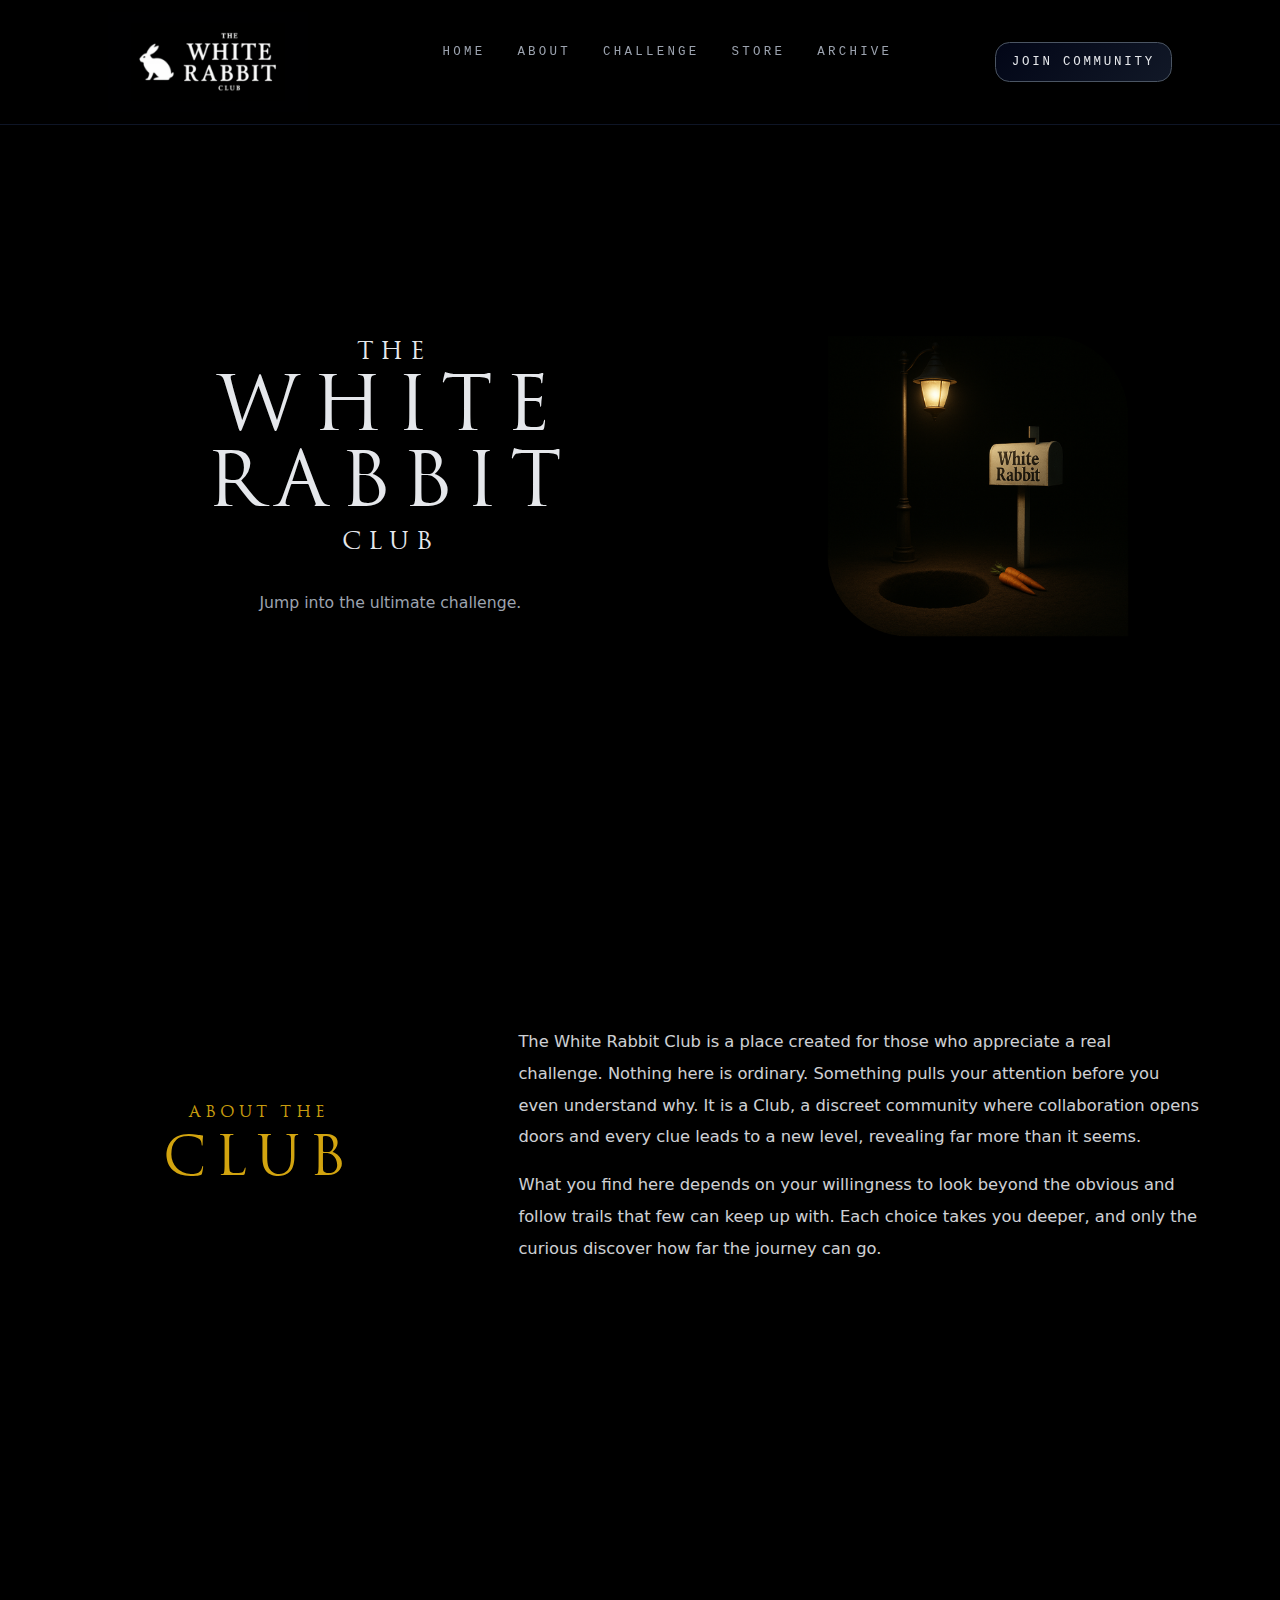
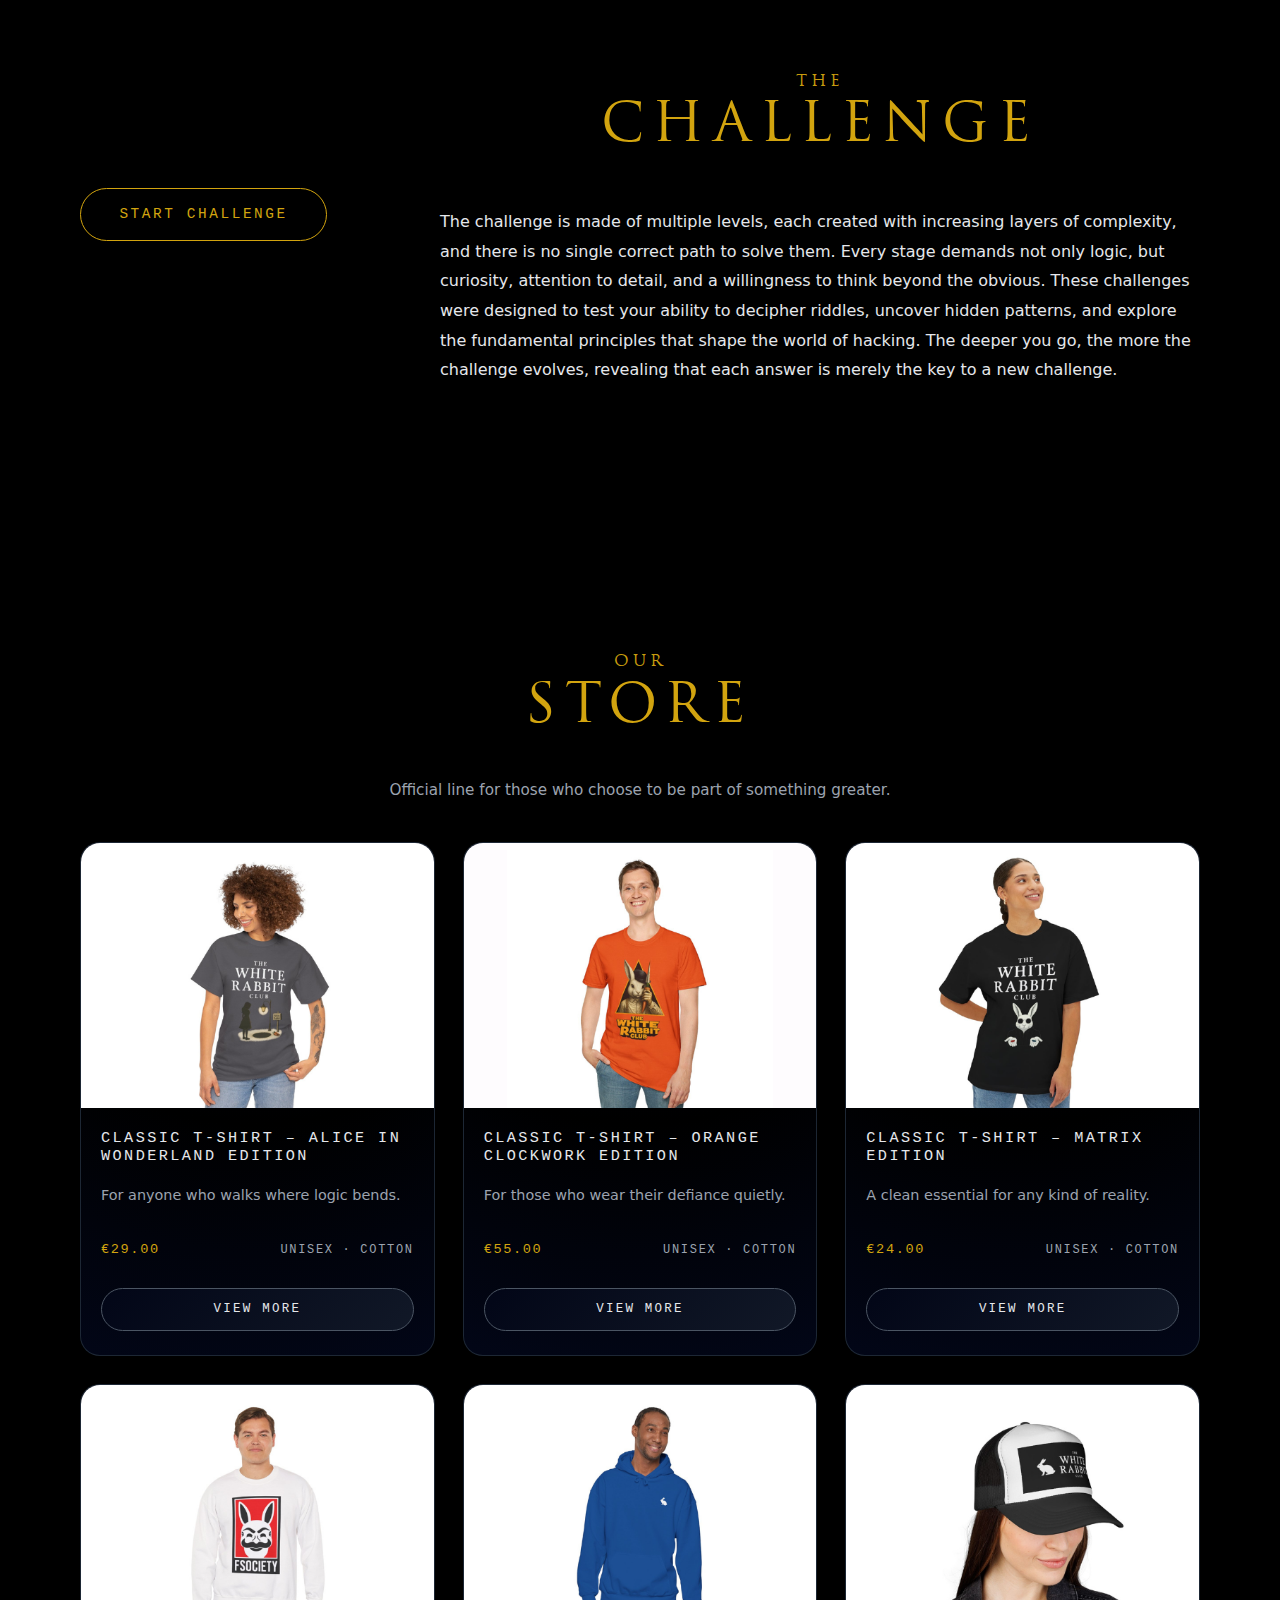
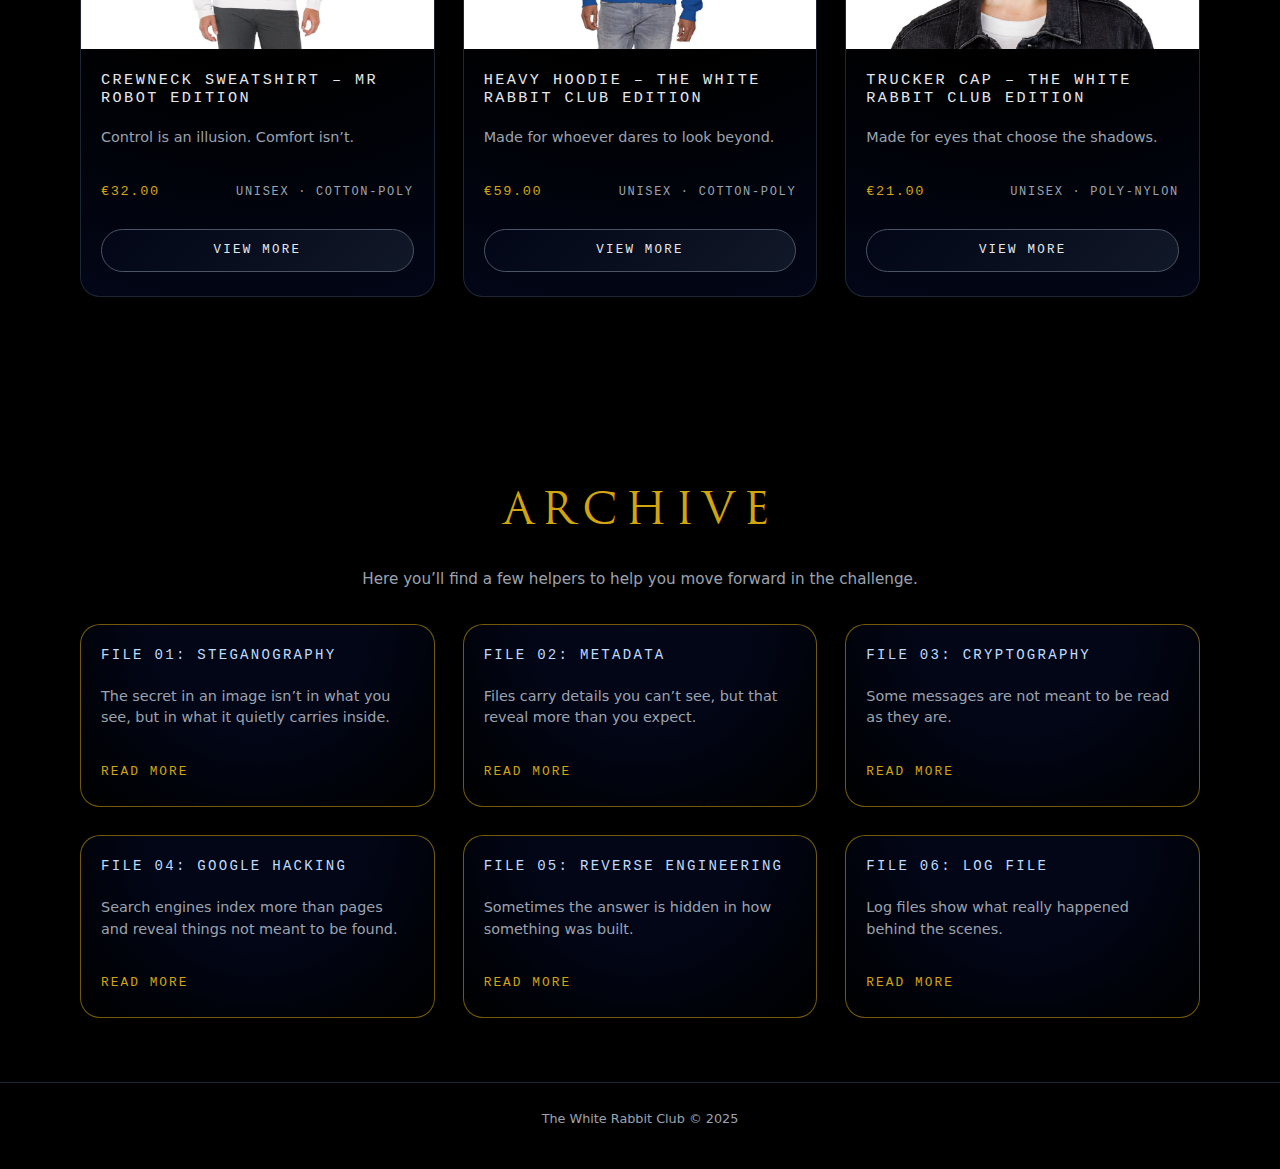
<file: index.html>
<!DOCTYPE html>
<html lang="en">
    <head>
        <meta charset="UTF-8" />
        <meta name="viewport" content="width=device-width, initial-scale=1.0" />
        <title>The White Rabbit Club</title>
        <link rel="icon" type="image/x-icon" href="./assets/images/favicon.ico" />
        <link rel="stylesheet" href="./libs/bootstrap-5.3.8-dist/css/bootstrap.min.css" />
        <link rel="stylesheet" href="./css/style.css" />
    </head>

    <body>

        <header class="header">
            <nav class="navbar">

                <div class="nav-left">
                    <div class="logo">
                        <img src="./assets/images/logo.png" alt="White Rabbit Club Logo" class="logo-img" />
                    </div>
                </div>

                <div class="nav-center">
                    <ul class="nav-links">
                        <li><a href="#hero" class="nav-link" id="link-hero">Home</a></li>
                        <li><a href="#about" class="nav-link" id="link-about">About</a></li>
                        <li><a href="#challenge" class="nav-link" id="link-club">Challenge</a></li>
                        <li><a href="#store" class="nav-link" id="link-store">Store</a></li>
                        <li><a href="#archives" class="nav-link" id="link-archives">Archive</a></li>
                    </ul>
                </div>

                <div class="nav-right">
                    <a href="https://t.me/+YbJLnD7mgDEwMjY0" target="_blank" class="nav-btn">
                        Join Community
                    </a>

                    <button class="mobile-menu" aria-label="Toggle navigation">
                        <span class="toggle-line"></span>
                        <span class="toggle-line"></span>
                    </button>
                </div>

            </nav>
        </header>

        <main>

            <!-- Hero -->
            <section id="hero" class="section section-hero">
                <div class="hero-content">
                    <div class="hero-text">
                        <h1 class="hero-title">
                            <span class="hero-top">The</span>
                            <span class="hero-middle">White Rabbit</span>
                            <span class="hero-bottom">Club</span>
                        </h1>
                        <p class="hero-subtitle">
                            Jump into the ultimate challenge.
                        </p>
                    </div>

                    <div class="hero-background">
                        <img src="./assets/images/hero.png" alt="Hero" class="hero-img" />
                    </div>
                </div>
            </section>


            <!-- About the Club -->
            <section id="about" class="section section-about">
            <div class="about-content">
                <h2 class="about-title">
                    <span class="about-title-top">About the</span>
                    <span class="about-title-bottom">Club</span>
                </h2>
                <div class="about-text">
                    <p>
                        The White Rabbit Club is a place created for those who appreciate a real challenge. Nothing here is ordinary. Something pulls your attention before you even understand why. It is a Club, a discreet community where collaboration opens doors and every clue leads to a new level, revealing far more than it seems.
                    </p>
                    <p>
                        What you find here depends on your willingness to look beyond the obvious and follow trails that few can keep up with. Each choice takes you deeper, and only the curious discover how far the journey can go.
                    </p>
                </div>
            </div>
            </section>


            <!-- The Challenge -->
            <section id="challenge" class="section section-challenge">
                <div class="challenge-content">
                    <div class="challenge-layout">
                        <div class="challenge-btn">
                            <button class="btn-trigger challenge-start" onclick="location.href='./challange/disclaimer.html'">
                                Start Challenge
                            </button>
                        </div>

                        <div class="challenge-text">
                            <h2 class="section-title">
                                <span class="section-title-top">The</span>
                                <span class="section-title-bottom">Challenge</span>
                            </h2>

                            <p class="about-challenge-text">
                            The challenge is made of multiple levels, each created with increasing layers of complexity,
                            and there is no single correct path to solve them. Every stage demands not only logic,
                            but curiosity, attention to detail, and a willingness to think beyond the obvious. 
                            These challenges were designed to test your ability to decipher riddles, uncover hidden patterns, 
                            and explore the fundamental principles that shape the world of hacking. The deeper you go, 
                            the more the challenge evolves, revealing that each answer is merely the key to a new challenge.
                            </p>
                        </div>
                    </div>
                </div>
            </section>

            <!-- Store -->
            <section id="store" class="section section-store">
            <div class="store-content">
                <h2 class="section-title">
                <span class="section-title-top">Our</span>
                <span class="section-title-bottom">Store</span>
                </h2>

                <p class="store-intro">
                Official line for those who choose to be part of something greater.
                </p>

                <div class="store-grid">
                <!-- Product 01 -->
                <article class="store-item">
                    <div class="store-item-media">
                    <img
                        src="./assets/images/store/tshit-alice-wonderland.png"
                        alt="The White Rabbit Club Classic T-Shirt"
                        class="store-item-img"
                    />
                    </div>
                    <div class="store-item-body">
                    <h3 class="store-item-name">Classic T-Shirt – Alice in Wonderland Edition</h3>
                    <p class="store-item-tagline">For anyone who walks where logic bends.</p>

                    <div class="store-item-meta">
                        <span class="store-item-price">€29.00</span>
                        <span class="store-item-label">Unisex · Cotton</span>
                    </div>

                    <button class="store-item-cta">
                        View More
                    </button>
                    </div>
                </article>

                <!-- Product 02 -->
                <article class="store-item">
                    <div class="store-item-media">
                    <img
                        src="./assets/images/store/tshirt-orange-clockwork.png"
                        alt="The White Rabbit Club Hoodie"
                        class="store-item-img"
                    />
                    </div>
                    <div class="store-item-body">
                    <h3 class="store-item-name">Classic T-Shirt – Orange Clockwork Edition</h3>
                    <p class="store-item-tagline">For those who wear their defiance quietly.</p>

                    <div class="store-item-meta">
                        <span class="store-item-price">€55.00</span>
                        <span class="store-item-label">Unisex · Cotton</span>
                    </div>

                    <button class="store-item-cta">
                        View More
                    </button>
                    </div>
                </article>

                <!-- Product 03 -->
                <article class="store-item">
                    <div class="store-item-media">
                    <img
                        src="./assets/images/store/tshirt-matrix.png"
                        alt="The White Rabbit Club Cap"
                        class="store-item-img"
                    />
                    </div>
                    <div class="store-item-body">
                    <h3 class="store-item-name">Classic T-Shirt – Matrix Edition</h3>
                    <p class="store-item-tagline">A clean essential for any kind of reality.</p>

                    <div class="store-item-meta">
                        <span class="store-item-price">€24.00</span>
                        <span class="store-item-label">Unisex · Cotton</span>
                    </div>

                    <button class="store-item-cta">
                        View More
                    </button>
                    </div>
                </article>

                <!-- Product 04 -->
                <article class="store-item">
                    <div class="store-item-media">
                    <img
                        src="./assets/images/store/sweatshirt-fsociety.png"
                        alt="The White Rabbit Club Glitch Tee"
                        class="store-item-img"
                    />
                    </div>
                    <div class="store-item-body">
                    <h3 class="store-item-name">Crewneck Sweatshirt – MR ROBOT Edition</h3>
                    <p class="store-item-tagline">Control is an illusion. Comfort isn’t.</p>

                    <div class="store-item-meta">
                        <span class="store-item-price">€32.00</span>
                        <span class="store-item-label">Unisex · COTTON-POLY</span>
                    </div>

                    <button class="store-item-cta">
                        View More
                    </button>
                    </div>
                </article>

                <!-- Product 05 -->
                <article class="store-item">
                    <div class="store-item-media">
                    <img
                        src="./assets/images/store/hoodie-white-rabbit-club.png"
                        alt="The White Rabbit Club Operator Hoodie"
                        class="store-item-img"
                    />
                    </div>
                    <div class="store-item-body">
                    <h3 class="store-item-name">Heavy Hoodie – The White Rabbit Club Edition</h3>
                    <p class="store-item-tagline">Made for whoever dares to look beyond.</p>

                    <div class="store-item-meta">
                        <span class="store-item-price">€59.00</span>
                        <span class="store-item-label">Unisex · COTTON-POLY</span>
                    </div>

                    <button class="store-item-cta">
                        View More
                    </button>
                    </div>
                </article>

                <!-- Product 06 -->
                <article class="store-item">
                    <div class="store-item-media">
                    <img
                        src="./assets/images/store/cap-white-rabbit-club.png"
                        alt="The White Rabbit Club Beanie"
                        class="store-item-img"
                    />
                    </div>
                    <div class="store-item-body">
                    <h3 class="store-item-name">Trucker Cap – The White Rabbit Club Edition</h3>
                    <p class="store-item-tagline">Made for eyes that choose the shadows.</p>

                    <div class="store-item-meta">
                        <span class="store-item-price">€21.00</span>
                        <span class="store-item-label">Unisex · POLY-NYLON</span>
                    </div>

                    <button class="store-item-cta">
                        View More
                    </button>
                    </div>
                </article>
                </div>
            </div>
            </section>


            <!-- Archive -->
            <section id="archives" class="section section-archives">
            <div class="archives-content">
                <h2 class="section-title">Archive</h2>
                <p class="archives-intro">
                Here you’ll find a few helpers to help you move forward in the challenge.
                </p>

                <div class="archive-list">
                <article class="archive archive-01">
                    <h3 class="archive-title">File 01: Steganography</h3>
                    <p class="archive-description">
                    The secret in an image isn’t in what you see, but in what it quietly carries inside.
                    </p>
                    <a href="#" class="archive-link">Read More</a>
                </article>

                <article class="archive archive-02">
                    <h3 class="archive-title">File 02: Metadata</h3>
                    <p class="archive-description">
                    Files carry details you can’t see, but that reveal more than you expect.
                    </p>
                    <a href="#" class="archive-link">Read More</a>
                </article>

                <article class="archive archive-03">
                    <h3 class="archive-title">File 03: Cryptography</h3>
                    <p class="archive-description">
                    Some messages are not meant to be read as they are.
                    </p>
                    <a href="#" class="archive-link">Read More</a>
                </article>

                <article class="archive archive-04">
                    <h3 class="archive-title">File 04: Google Hacking</h3>
                    <p class="archive-description">
                    Search engines index more than pages and reveal things not meant to be found.
                    </p>
                    <a href="#" class="archive-link">Read More</a>
                </article>

                <article class="archive archive-05">
                    <h3 class="archive-title">File 05: Reverse Engineering</h3>
                    <p class="archive-description">
                    Sometimes the answer is hidden in how something was built.
                    </p>
                    <a href="#" class="archive-link">Read More</a>
                </article>

                <article class="archive archive-06">
                <h3 class="archive-title">File 06: Log File</h3>
                <p class="archive-description">
                    Log files show what really happened behind the scenes.
                </p>
                <a href="#" class="archive-link">Read More</a>
                </article>
                </div>
            </div>
            </section>

            <!-- Modal Archive -->
            <div id="archive-modal" class="archive-modal" aria-hidden="true">
            <div class="archive-modal-dialog">
                <button class="archive-modal-close" aria-label="Close">×</button>
                <h3 class="archive-modal-title"></h3>
                <div class="archive-modal-body"></div>
            </div>
            </div>



        </main>

        <footer class="footer">
            <p class="footer-copy">The White Rabbit Club © 2025</p>
        </footer>


        <script src="./libs/bootstrap-5.3.8-dist/js/bootstrap.bundle.min.js"></script>
        <script src="./js/scripts.js"></script>
    </body>
</html>
</file>
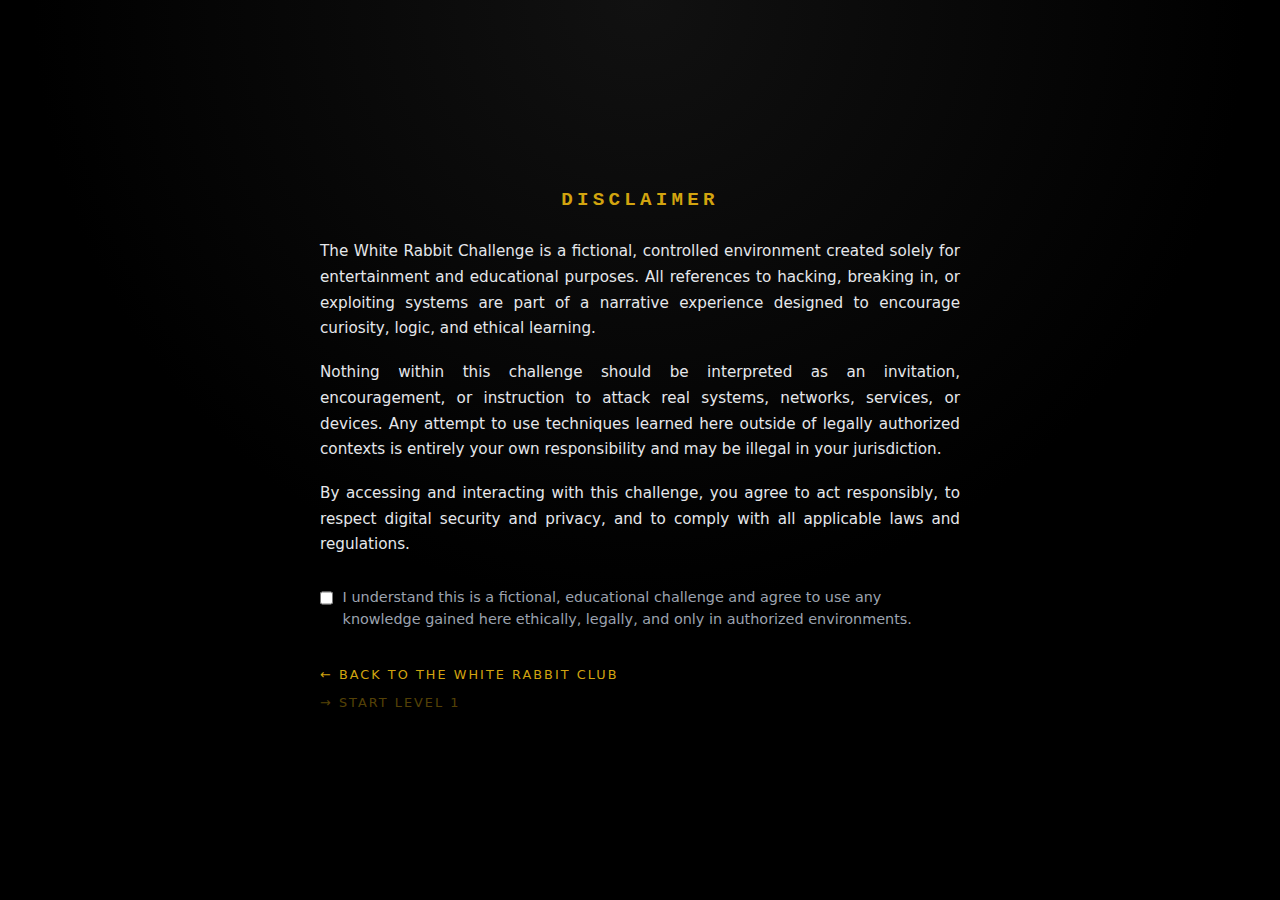
<file: challange/disclaimer.html>
<!DOCTYPE html>
<html lang="en">
<head>
  <meta charset="UTF-8">
  <title>The White Rabbit Challenge – Disclaimer</title>
  <meta name="viewport" content="width=device-width, initial-scale=1">

  <style>
    :root {
      --bg-main: #000000;
      --accent: #d2a40f;
      --accent-soft: rgba(210, 164, 15, 0.25);
      --text-main: #e5e7eb;
      --text-muted: #9ca3af;
    }

    *,
    *::before,
    *::after {
      box-sizing: border-box;
      margin: 0;
      padding: 0;
    }

    html,
    body {
      height: 100%;
    }

    body {
      min-height: 100vh;
      background: radial-gradient(circle at top, #111 0, #000 55%, #000 100%);
      color: var(--text-main);
      font-family: system-ui, -apple-system, BlinkMacSystemFont, "Segoe UI",
        sans-serif;
      display: flex;
      align-items: center;
      justify-content: center;
      padding: 2rem;
    }

    .disclaimer-page {
      width: 100%;
      max-width: 900px;
    }

    .disclaimer-title {
      font-family: "SF Mono", Menlo, Monaco, Consolas, "Liberation Mono",
        "Courier New", monospace;
      letter-spacing: 0.22em;
      text-transform: uppercase;
      font-size: 1.2rem;
      color: var(--accent);
      margin-bottom: 1.75rem;
      text-align: center;
    }

    .disclaimer-content {
      text-align: left;
    }

    .disclaimer-content p {
      font-size: 0.95rem;
      line-height: 1.7;
      color: var(--text-main);
      margin-bottom: 1.1rem;
      max-width: 640px;
      margin-left: auto;
      margin-right: auto;
      text-align: justify;
    }

    .consent-block {
      max-width: 640px;
      margin: 1.8rem auto 0 auto;
    }

    .consent-label {
      display: flex;
      align-items: flex-start;
      gap: 0.6rem;
      font-size: 0.9rem;
      color: var(--text-muted);
      line-height: 1.5;
      cursor: pointer;
    }

    .consent-label input[type="checkbox"] {
      margin-top: 0.2rem;
      width: 16px;
      height: 16px;
      accent-color: var(--accent);
    }

    .disclaimer-links {
      margin-top: 2.3rem;
      display: flex;
      flex-direction: column;
      gap: 0.75rem;
      max-width: 640px;
      margin-left: auto;
      margin-right: auto;
      align-items: flex-start;
    }

    .disclaimer-link {
      display: inline-flex;
      font-size: 0.8rem;
      text-transform: uppercase;
      letter-spacing: 0.16em;
      color: var(--accent);
      text-decoration: none;
      border-bottom: 1px solid transparent;
      width: fit-content;
      cursor: pointer;
    }

    .disclaimer-link:hover {
      border-bottom-color: var(--accent);
    }

    .disclaimer-link.disabled {
      opacity: 0.4;
      cursor: not-allowed;
      border-bottom-color: transparent;
    }

    @media (max-width: 600px) {
      body {
        padding: 1.5rem;
      }

      .disclaimer-content p,
      .consent-block,
      .disclaimer-links {
        max-width: 100%;
      }
    }
  </style>
</head>

<body>
  <main class="disclaimer-page">
    <header>
      <h1 class="disclaimer-title">Disclaimer</h1>
    </header>

    <section class="disclaimer-content">
      <p>
        The White Rabbit Challenge is a fictional, controlled environment
        created solely for entertainment and educational purposes. All references
        to hacking, breaking in, or exploiting systems are part of a narrative
        experience designed to encourage curiosity, logic, and ethical learning.
      </p>

      <p>
        Nothing within this challenge should be interpreted as an invitation,
        encouragement, or instruction to attack real systems, networks, services,
        or devices. Any attempt to use techniques learned here outside of legally
        authorized contexts is entirely your own responsibility and may be
        illegal in your jurisdiction.
      </p>

      <p>
        By accessing and interacting with this challenge, you agree to act
        responsibly, to respect digital security and privacy, and to comply with
        all applicable laws and regulations.
      </p>

      <div class="consent-block">
        <label class="consent-label">
          <input type="checkbox" id="consent-checkbox">
          <span>
            I understand this is a fictional, educational challenge and agree to use any
            knowledge gained here ethically, legally, and only in authorized environments.
          </span>
        </label>
      </div>

      <div class="disclaimer-links">
        <a href="../index.html" class="disclaimer-link">← Back to The White Rabbit Club</a>
        <a id="start-level1" class="disclaimer-link disabled">→ Start Level 1</a>
      </div>
    </section>
  </main>

  <script>
    (function () {
      var checkbox = document.getElementById("consent-checkbox");
      var startLink = document.getElementById("start-level1");

      if (!checkbox || !startLink) return;

      startLink.dataset.enabled = "0";

      checkbox.addEventListener("change", function () {
        if (checkbox.checked) {
          startLink.classList.remove("disabled");
          startLink.dataset.enabled = "1";
        } else {
          startLink.classList.add("disabled");
          startLink.dataset.enabled = "0";
        }
      });

      startLink.addEventListener("click", function (event) {
        if (startLink.dataset.enabled !== "1") {
          event.preventDefault();
          return;
        }
        window.location.href = "../challange/level1/level1.html";
      });
    })();
  </script>
</body>
</html>
</file>
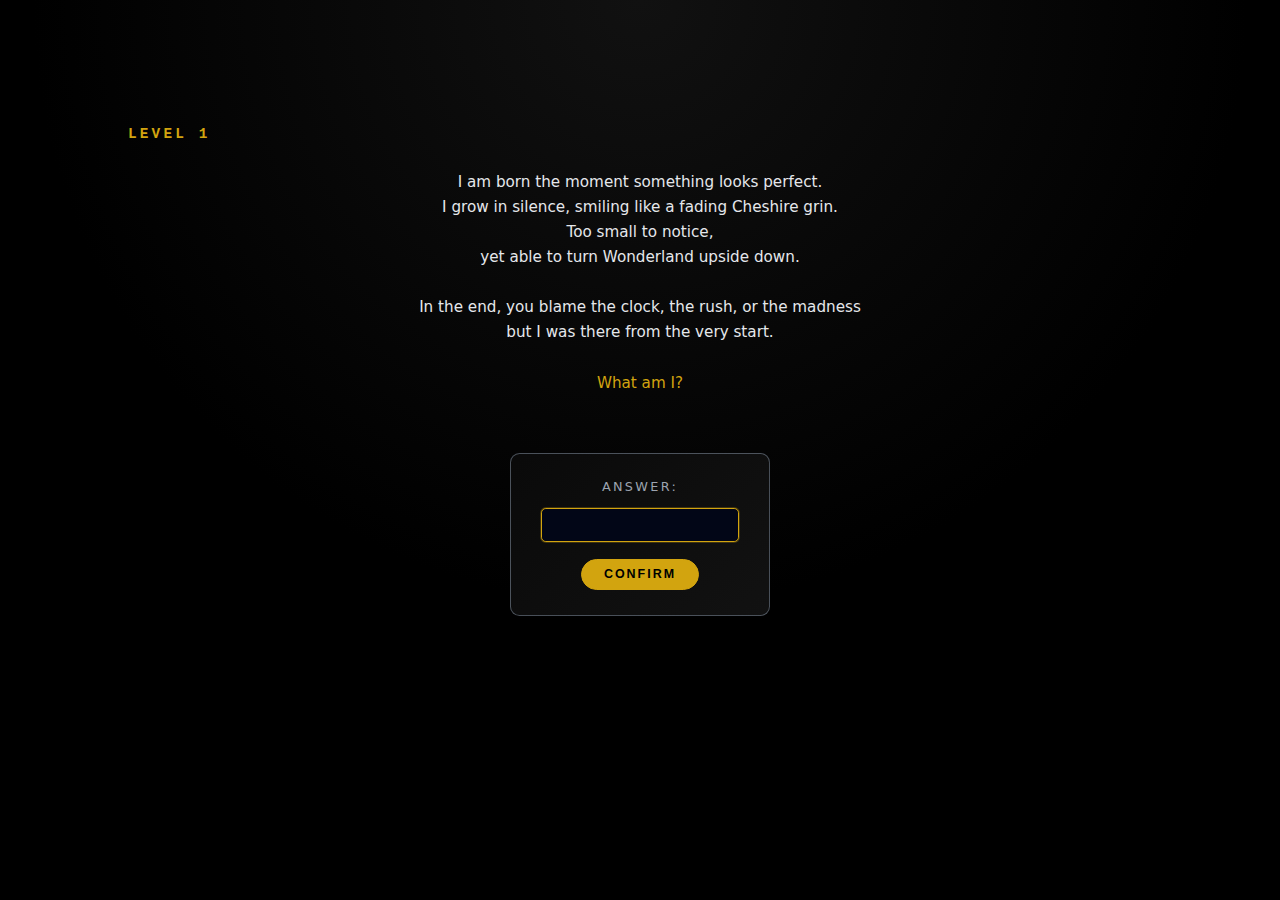
<file: challange/level1/level1.html>
<!DOCTYPE html>
<html lang="en">
<head>
  <meta charset="UTF-8">
  <title>The White Rabbit Challenge: Level 1</title>
  <meta name="description" content="Level 1 of The White Rabbit Challenge – solve the riddle, find the password, go deeper.">
  <meta name="viewport" content="width=device-width, initial-scale=1">
  <link rel="icon" type="image/x-icon" href="../../assets/images/favicon.ico" />

  <link rel="stylesheet" href="level1.css" type="text/css">
</head>

<body>
  <main class="level-page">
    <header class="level-header">
      <h1>Level 1</h1>
    </header>

    <section class="level1-section">
      <p>
        I am born the moment something looks perfect.<br>
        I grow in silence, smiling like a fading Cheshire grin.<br>
        Too small to notice,<br>
        yet able to turn Wonderland upside down.<br>
        <br>
        In the end, you blame the clock, the rush, or the madness<br>
        but I was there from the very start.<br>
        <br>
        <em>What am I?</em>
      </p>
    </section>

    <section class="password-section">
      <div class="password-box">
        <label for="level1-password-input" class="password-label">
          Answer:
        </label>

        <form
          id="level1-password-form"
          class="password-form"
          autocomplete="off"
        >
          <input
            id="level1-password-input"
            type="text"
            maxlength="25"
            size="16"
            autocomplete="off"
            class="password-input"
          >
          <button type="submit" class="password-submit">
            Confirm
          </button>
        </form>
      </div>
    </section>

    <div id="level1-error" class="level-error">
    <div class="level-error-box">
        <p>Wrong answer!</p>
    </div>
    </div>

  </main>

  <script src="./level1.js"></script>
</body>
</html>
</file>
<file: css/style.css>
/* =================
   FONT LOGO
   ================= */

@font-face {
  font-family: "IM Fell English SC";
  src: url("../assets/fonts/trajan-pro/TrajanPro-Regular.ttf")
    format("truetype");
  font-weight: 400;
  font-style: normal;
  font-display: block;
}

/* =================
   RESET & BASE
   ================= */

*,
*::before,
*::after {
  box-sizing: border-box;
  margin: 0;
  padding: 0;
}

:root {
  --bg-main: #000000;
  --bg-elevated: #000000;

  --accent: #d2a40f;
  --accent-soft: rgba(210, 164, 15, 0.23);
  --accent-strong: rgba(210, 164, 15, 0.72);

  --text-main: #e5e7eb;
  --text-muted: #9ca3af;
  --border-subtle: rgba(148, 163, 184, 0.3);

  --font-body: system-ui, -apple-system, BlinkMacSystemFont, "Segoe UI",
    sans-serif;
  --font-mono: "SF Mono", Menlo, Monaco, Consolas, "Liberation Mono",
    "Courier New", monospace;
  --font-title: "IM Fell English SC", "Times New Roman", serif;

  --radius-lg: 1.25rem;

  --shadow-soft: 0 18px 40px rgba(0, 0, 0, 0.9);
  --shadow-subtle: 0 10px 25px rgba(0, 0, 0, 0.7);

  --transition-fast: 150ms ease-out;
  --transition-normal: 200ms ease-out;

  --header-offset: 5rem;
}

html {
  scroll-behavior: smooth;
  scroll-padding-top: var(--header-offset);
}

body {
  min-height: 100vh;
  font-family: var(--font-body);
  background: #000000;
  color: var(--text-main);
  -webkit-font-smoothing: antialiased;
}

a {
  color: inherit;
  text-decoration: none;
}

a:hover {
  text-decoration: none;
}

button {
  font-family: inherit;
  border: none;
  background: none;
  cursor: pointer;
}

main {
  padding-top: var(--header-offset);
}

.section {
  padding: 4rem 1.5rem;
  scroll-margin-top: var(--header-offset);
}

.section-title {
  font-size: clamp(1.4rem, 2vw + 0.6rem, 2rem);
  letter-spacing: 0.12em;
  text-transform: uppercase;
  color: var(--accent);
  margin-bottom: 1.75rem;
  font-family: var(--font-mono);
}

.section > .hero-content,
.section > .about-content,
.section > .challenge-content,
.section > .hints-content {
  max-width: 1120px;
  margin: 0 auto;
}

/* =================
   NAVBAR
   ================= */

.header {
  position: fixed;
  top: 0;
  left: 0;
  right: 0;
  z-index: 50;
  background: rgba(0, 0, 0, 0.96);
  backdrop-filter: blur(12px);
  border-bottom: 1px solid rgba(15, 23, 42, 0.9);
}

.navbar {
  max-width: 1120px;
  margin: 0 auto;
  padding: 0.75rem 1.75rem;
  display: flex;
  align-items: center;
  justify-content: space-between;
  column-gap: 2rem;
}

.nav-left {
  flex: 0 0 auto;
  display: flex;
  align-items: center;
}

.logo {
  display: inline-flex;
  align-items: center;
}

.logo-img {
  height: 100px;
  max-height: 100px;
  width: auto;
  display: block;
}

.nav-center {
  flex: 1 1 auto;
  display: flex;
  justify-content: center;
}

.nav-links {
  list-style: none;
  display: flex;
  align-items: center;
  gap: 2rem;
}

.nav-link {
  position: relative;
  font-size: 0.78rem;
  text-transform: uppercase;
  letter-spacing: 0.26em;
  color: var(--text-muted);
  font-family: var(--font-mono);
  padding-bottom: 0.2rem;
}

.nav-link::after {
  content: "";
  position: absolute;
  left: 0;
  bottom: -0.15rem;
  width: 0;
  height: 2px;
  background: linear-gradient(90deg, var(--accent), transparent);
  transition: width var(--transition-normal);
}

.nav-link:hover {
  color: var(--text-main);
}

.nav-link:hover::after {
  width: 100%;
}

.nav-right {
  flex: 0 0 auto;
  display: flex;
  align-items: center;
  gap: 1.5rem;
}

.nav-btn {
  font-family: var(--font-mono);
  font-size: 0.78rem;
  letter-spacing: 0.22em;
  text-transform: uppercase;
  padding: 0.6rem 1rem;
  border-radius: 0.9rem;
  border: 1px solid #4b5563;
  background: linear-gradient(135deg, #020617, #111827);
  color: #e5e7eb;
  display: inline-flex;
  align-items: center;
  justify-content: center;
  box-shadow: 0 8px 20px rgba(0, 0, 0, 0.7);
  transition:
    transform var(--transition-fast),
    box-shadow var(--transition-fast),
    border-color var(--transition-fast),
    background var(--transition-fast),
    color var(--transition-fast);
}

.nav-btn:hover {
  transform: translateY(-1px);
  border-color: #9ca3af;
  background: linear-gradient(135deg, #111827, #020617);
  color: #f9fafb;
  box-shadow: 0 14px 30px rgba(0, 0, 0, 0.9);
}

.nav-btn:active {
  transform: translateY(0);
  box-shadow: 0 6px 16px rgba(0, 0, 0, 0.75);
}

.mobile-menu {
  display: none;
  width: 2.2rem;
  height: 2.2rem;
  border-radius: 999px;
  border: 1px solid rgba(148, 163, 184, 0.4);
  align-items: center;
  justify-content: center;
  gap: 0.2rem;
}

.toggle-line {
  display: block;
  width: 1.1rem;
  height: 2px;
  border-radius: 999px;
  background: rgba(226, 232, 240, 0.85);
}

/* =================
   HERO
   ================= */

.section-hero {
  min-height: calc(100vh - var(--header-offset));
  padding: 2.5rem 1.5rem 3rem;
  display: flex;
  align-items: center;
  background: #000000;
}

.hero-content {
  display: grid;
  grid-template-columns: minmax(0, 1.4fr) minmax(0, 1fr);
  gap: 3.5rem;
  align-items: center;
}

.hero-text {
  display: flex;
  flex-direction: column;
  gap: 1.75rem;
  align-items: center;
  text-align: center;
}

.hero-title {
  line-height: 1.02;
  text-transform: uppercase;
  font-family: var(--font-title);
  font-weight: 400;
  font-size: clamp(3.2rem, 5.6vw + 1rem, 4.7rem);
  letter-spacing: 0.14em;
}

.hero-top,
.hero-middle,
.hero-bottom {
  display: block;
}

.hero-top {
  font-family: var(--font-title);
  font-weight: 400;
  font-size: 1.5rem;
  letter-spacing: 0.28em;
  color: var(--text-main);
  margin-bottom: 0.5rem;
  margin-left: 8px;
}

.hero-middle {
  font-family: var(--font-title);
  font-weight: 400;
  letter-spacing: 0.16em;
  color: var(--text-main);
}

.hero-bottom {
  font-family: var(--font-title);
  font-weight: 400;
  font-size: 1.5rem;
  letter-spacing: 0.28em;
  color: var(--text-main);
  margin-top: 0.25rem;
}

.hero-subtitle {
  max-width: 28rem;
  font-size: 0.98rem;
  color: var(--text-muted);
}

.hero-background {
  display: flex;
  align-items: center;
  justify-content: center;
}

.hero-img {
  max-width: 320px;
  width: 100%;
  height: auto;
  border-radius: 18px;
  box-shadow: none;
}

/* =================
   ABOUT THE CLUB
   ================= */

.section-about {
  width: 100%;
  background: #000000;
  padding: 14vh 3rem 14vh;
}

.about-content {
  max-width: 1200px;
  margin: 0 auto;
  display: flex;
  align-items: center;
  justify-content: space-between;
  gap: 5rem;
}

.about-title {
  flex: 0 0 32%;
  font-family: var(--font-title);
  text-transform: uppercase;
  color: var(--accent);
  margin: 0;

  display: flex;
  flex-direction: column;
  align-items: center;
  text-align: center;

  padding-top: 1.2rem;
  padding-bottom: 1.8rem;
  line-height: 1.15;
}

.about-title-top {
  display: block;
  font-size: 1rem;
  letter-spacing: 0.26em;
  margin-bottom: 0.55rem;
  opacity: 0.95;
}

.about-title-bottom {
  display: block;
  font-size: clamp(3rem, 4.2vw, 3.6rem);
  letter-spacing: 0.16em;
}

.about-text {
  flex: 1;
  max-width: 720px;
}

.about-text p {
  font-size: clamp(1.02rem, 1.1vw, 1.14rem);
  line-height: 1.95;
  color: var(--text-main);
  opacity: 0.9;
}

/* =========
   MOBILE
   ========= */

@media (max-width: 768px) {
  .section-about {
    padding: 7rem 1.75rem 4.5rem;
  }

  .about-content {
    flex-direction: column;
    gap: 2.5rem;
  }

  .about-title {
    flex: 0 0 auto;
    padding-top: 0.6rem;
    padding-bottom: 1.4rem;
  }

  .about-title-top {
    font-size: 0.9rem;
    letter-spacing: 0.24em;
  }

  .about-title-bottom {
    font-size: 2.4rem;
    letter-spacing: 0.18em;
  }

  .about-text {
    max-width: 100%;
  }

  .about-text p {
    font-size: 0.97rem;
    text-align: left;
  }
}







/* =================
   THE CHALLENGE — Premium Style
   ================= */

.section-challenge {
  width: 100%;
  display: flex;
  justify-content: center;
  padding: 14vh 2rem 14vh; /* igual ao ABOUT */
  background: #000000;
  margin-top: 6em;
}

.challenge-content {
  width: 100%;
  max-width: 1100px;
  margin: 0 auto;
  position: relative;
}

/* TÍTULO – mesmo estilo do ABOUT (fonte do hero + 2 linhas) */
.section-challenge .section-title {
  font-family: var(--font-title);      /* IM Fell / Trajan */
  text-transform: uppercase;
  color: var(--accent);
  margin: 0;

  display: flex;
  flex-direction: column;
  align-items: center;
  text-align: center;

  margin-top: 2.75rem;
  margin-bottom: 3rem;
  line-height: 1.15;
}

/* THE – menor, como ABOUT THE */
.section-challenge .section-title-top {
  display: block;
  font-size: 1rem;
  letter-spacing: 0.26em;
  opacity: 0.95;
  margin-bottom: 0.4rem;
}

/* CHALLENGE – grande, estilo CLUB */
.section-challenge .section-title-bottom {
  display: block;
  font-size: clamp(3rem, 4.2vw, 3.6rem);
  letter-spacing: 0.16em;
}

/* layout do texto + botão */
.challenge-layout {
  display: flex;
  justify-content: space-between;
  align-items: flex-start;
  gap: 3rem;
  align-items: center;
}

/* texto refinado */
.challenge-text {
  flex: 1;
  max-width: 760px;
}

.challenge-text p {
  font-size: 1rem;
  line-height: 1.85;
  color: var(--text-main);
}

/* botão – premium */
.btn-trigger {
  padding: 0.9rem 2.4rem;
  border-radius: 999px;
  border: 1px solid var(--accent);
  background: transparent;
  color: var(--accent);
  font-size: 0.9rem;
  font-family: var(--font-mono);
  text-transform: uppercase;
  letter-spacing: 0.18em;
  cursor: pointer;
  transition:
    background var(--transition-fast),
    color var(--transition-fast),
    box-shadow var(--transition-fast),
    transform var(--transition-fast),
    border-color var(--transition-fast);
}

.btn-trigger:hover {
  background: var(--accent);
  color: #000000;
  box-shadow: 0 0 18px rgba(210, 164, 15, 0.55);
  transform: translateY(-1px);
}

.btn-trigger:active {
  transform: translateY(0);
  box-shadow: 0 0 10px rgba(210, 164, 15, 0.35);
}

/* MOBILE */
@media (max-width: 768px) {
  .section-challenge {
    padding: 8rem 1.75rem 5rem;
  }

  .challenge-content::before {
    width: 90px;
  }

  .section-challenge .section-title {
    margin-top: 2.25rem;
    margin-bottom: 2.5rem;
  }

  .section-challenge .section-title-top {
    font-size: 0.9rem;
    letter-spacing: 0.24em;
  }

  .section-challenge .section-title-bottom {
    font-size: 2.4rem;
    letter-spacing: 0.18em;
  }

  .challenge-layout {
    flex-direction: column;
    align-items: center;
    text-align: center;
  }

  .challenge-text {
    max-width: 100%;
  }

  .btn-trigger {
    margin-top: 2rem;
  }
}


/* =================
   STORE – The White Rabbit Club
   ================= */

.section-store {
  width: 100%;
  background: #000000;
  padding: 14vh 3rem 14vh;
}

.store-content {
  max-width: 1120px;
  margin: 0 auto;
}

/* Título da Store – mesmo estilo do Challenge/About (The / Store) */
.section-store .section-title {
  font-family: var(--font-title);      /* IM Fell / Trajan */
  text-transform: uppercase;
  color: var(--accent);
  margin: 0;

  display: flex;
  flex-direction: column;
  align-items: center;
  text-align: center;

  margin-bottom: 2.5rem;
  line-height: 1.15;
}

.section-store .section-title-top {
  display: block;
  font-size: 1rem;
  letter-spacing: 0.26em;
  opacity: 0.95;
  margin-bottom: 0.4rem;
}

.section-store .section-title-bottom {
  display: block;
  font-size: clamp(3rem, 4.2vw, 3.6rem);
  letter-spacing: 0.16em;
}

/* Intro da store */
.store-intro {
  font-size: 0.95rem;
  color: var(--text-muted);
  text-align: center;
  max-width: 640px;
  margin: 0 auto 2.5rem;
}

/* GRID DE PRODUTOS */

.store-grid {
  display: grid;
  grid-template-columns: repeat(3, minmax(0, 1fr));
  gap: 1.75rem;
}

/* CARD DE PRODUTO */

.store-item {
  border-radius: var(--radius-lg);
  border: 1px solid rgba(31, 41, 55, 0.95);
  background: radial-gradient(circle at top, #020617 0%, #000000 52%, #020617 100%);
  box-shadow: var(--shadow-subtle);
  display: flex;
  flex-direction: column;
  overflow: hidden;
  transition:
    transform var(--transition-fast),
    box-shadow var(--transition-fast),
    border-color var(--transition-fast),
    background var(--transition-fast);
}

.store-item:hover {
  transform: translateY(-4px);
  border-color: var(--accent);
  box-shadow: 0 20px 45px rgba(0, 0, 0, 0.9);
  background: radial-gradient(circle at top, #111827 0%, #000000 55%, #020617 100%);
}

/* área da imagem */

.store-item-media {
  position: relative;
  overflow: hidden;
  aspect-ratio: 4 / 3;
  background: #020617;
}

.store-item-img {
  width: 100%;
  height: 100%;
  object-fit: cover;
  display: block;
  transition: transform 220ms ease-out, opacity 220ms ease-out;
}

.store-item:hover .store-item-img {
  transform: scale(1.04);
  opacity: 0.96;
}

/* conteúdo textual do card */

.store-item-body {
  padding: 1.35rem 1.25rem 1.5rem;
  display: flex;
  flex-direction: column;
  gap: 0.7rem;
  flex: 1;
}

.store-item-name {
  font-family: var(--font-mono);
  font-size: 0.95rem;
  letter-spacing: 0.16em;
  text-transform: uppercase;
  color: var(--text-main);
}

.store-item-tagline {
  font-size: 0.9rem;
  color: var(--text-muted);
}

/* preço + meta */

.store-item-meta {
  margin-top: 0.4rem;
  display: flex;
  align-items: baseline;
  justify-content: space-between;
  gap: 0.6rem;
  font-size: 0.85rem;
}

.store-item-price {
  font-family: var(--font-mono);
  letter-spacing: 0.12em;
  text-transform: uppercase;
  color: var(--accent);
}

.store-item-label {
  font-family: var(--font-mono);
  letter-spacing: 0.14em;
  text-transform: uppercase;
  color: var(--text-muted);
  font-size: 0.75rem;
}

/* botão – segue vibe do btn-trigger/nav-btn */

.store-item-cta {
  margin-top: 1rem;
  padding: 0.7rem 1.4rem;
  border-radius: 999px;
  border: 1px solid #4b5563;
  background: linear-gradient(135deg, #020617, #111827);
  color: #e5e7eb;
  font-family: var(--font-mono);
  font-size: 0.78rem;
  letter-spacing: 0.18em;
  text-transform: uppercase;
  display: inline-flex;
  align-items: center;
  justify-content: center;
  cursor: pointer;
  transition:
    transform var(--transition-fast),
    box-shadow var(--transition-fast),
    border-color var(--transition-fast),
    background var(--transition-fast),
    color var(--transition-fast);
}

.store-item-cta:hover {
  transform: translateY(-1px);
  border-color: var(--accent);
  background: linear-gradient(135deg, #111827, #020617);
  color: #f9fafb;
  box-shadow: 0 14px 30px rgba(0, 0, 0, 0.9);
}

.store-item-cta:active {
  transform: translateY(0);
  box-shadow: 0 6px 16px rgba(0, 0, 0, 0.75);
}

/* =================
   RESPONSIVO STORE
   ================= */

@media (max-width: 960px) {
  .store-grid {
    grid-template-columns: repeat(2, minmax(0, 1fr));
  }
}

@media (max-width: 768px) {
  .section-store {
    padding: 8rem 1.75rem 5rem;
  }

  .store-grid {
    grid-template-columns: minmax(0, 1fr);
  }

  .store-item {
    max-width: 420px;
    margin: 0 auto;
  }

  .store-intro {
    margin-bottom: 2.25rem;
  }
}

/* =================
   ARCHIVE
   ================= */

.section-archives {
  background: #000000;
}

.archives-content {
  max-width: 1120px;
  margin: 0 auto;
}

.section-archives .section-title {
  font-family: var(--font-title);
  text-transform: uppercase;
  color: var(--accent);
  text-align: center;
  margin: 0 0 1.75rem;
  font-size: clamp(2.4rem, 3.4vw, 3rem);
  letter-spacing: 0.18em;
}

.archives-intro {
  font-size: 0.95rem;
  color: var(--text-muted);
  margin-bottom: 2.1rem;
  text-align: center;
}

.archive-list {
  display: grid;
  grid-template-columns: repeat(3, minmax(0, 1fr));
  gap: 1.75rem;
}

.archive {
  padding: 1.4rem 1.25rem;
  border-radius: var(--radius-lg);
  border: 1px solid rgba(210, 164, 15, 0.55);
  background: radial-gradient(circle at top, #020617 0, #020617 40%, #000000 100%);
  box-shadow: var(--shadow-subtle);
  display: flex;
  flex-direction: column;
  gap: 0.85rem;
  transition: border-color var(--transition-fast), transform var(--transition-fast), box-shadow var(--transition-fast);
}

.archive:hover {
  border-color: rgba(210, 164, 15, 0.9);
  transform: translateY(-2px);
  box-shadow: 0 18px 45px rgba(0, 0, 0, 0.9);
}

.archive-title {
  font-family: var(--font-mono);
  font-size: 0.88rem;
  letter-spacing: 0.16em;
  text-transform: uppercase;
  color: #bfdbfe;
}

.archive-description {
  font-size: 0.9rem;
  color: var(--text-muted);
}

.archive-link {
  margin-top: 0.2rem;
  font-family: var(--font-mono);
  font-size: 0.8rem;
  color: var(--accent);
  letter-spacing: 0.16em;
  text-transform: uppercase;
  align-self: flex-start;
  padding-bottom: 0.1rem;
  border-bottom: 1px solid transparent;
  transition: border-color var(--transition-fast), color var(--transition-fast);
}

.archive-link:hover {
  border-color: var(--accent);
  color: #fef9c3;
}

/* =================
   ARCHIVE MODAL
   ================= */

.archive-modal {
  position: fixed;
  inset: 0;
  background: rgba(0, 0, 0, 0.88);
  display: flex;
  align-items: center;
  justify-content: center;
  padding: 2rem 1.5rem;
  z-index: 999;
  opacity: 0;
  pointer-events: none;
  transition: opacity 180ms ease-out;
}

.archive-modal.is-open {
  opacity: 1;
  pointer-events: auto;
}

body.modal-open {
  overflow: hidden;
}

.archive-modal-dialog {
  width: 100%;
  max-width: 720px;
  background: radial-gradient(circle at top, #050815 0, #020617 40%, #000 100%);
  border-radius: var(--radius-lg);
  border: 1px solid rgba(210, 164, 15, 0.75);
  box-shadow: 0 30px 80px rgba(0, 0, 0, 0.95);
  padding: 1.75rem 1.6rem 1.6rem;
  position: relative;
  display: flex;
  flex-direction: column;
  gap: 1rem;
}

.archive-modal-title {
  font-family: var(--font-mono);
  font-size: 0.95rem;
  letter-spacing: 0.18em;
  text-transform: uppercase;
  color: var(--accent);
  margin: 0 2rem 0.5rem 0;
}

.archive-modal-body {
  margin: 0;
  padding: 0;
  font-family: var(--font-mono);
  font-size: 0.85rem;
  line-height: 1.6;
  color: var(--text-main);
  white-space: pre-wrap;
}

.archive-modal-close {
  position: absolute;
  top: 0.85rem;
  right: 0.95rem;
  border: none;
  outline: none;
  background: transparent;
  color: var(--text-muted);
  font-size: 1.4rem;
  line-height: 1;
  cursor: pointer;
  padding: 0.15rem;
  border-radius: 999px;
  transition:
    color var(--transition-fast),
    background-color var(--transition-fast),
    transform var(--transition-fast);
}

.archive-modal-close:hover {
  color: #fef9c3;
  background-color: rgba(210, 164, 15, 0.12);
  transform: scale(1.05);
}

@media (max-width: 640px) {
  .archive-modal-dialog {
    padding: 1.4rem 1.1rem 1.3rem;
  }

  .archive-modal-title {
    font-size: 0.82rem;
    letter-spacing: 0.16em;
    margin-right: 2.2rem;
  }

  .archive-modal-body {
    font-size: 0.8rem;
  }
}



/* =================
   FOOTER
   ================= */

.footer {
  border-top: 1px solid rgba(31, 41, 55, 0.95);
  background: #000000;
  padding: 1.6rem 0;
  text-align: center;
}

.footer-copy {
  font-size: 0.8rem;
  color: var(--text-muted);
}


/* =================
   RESPONSIVE
   ================= */

@media (max-width: 960px) {
  .hero-content {
    grid-template-columns: minmax(0, 1.2fr) minmax(0, 0.9fr);
    gap: 2.2rem;
  }

  .archive-list {
    grid-template-columns: repeat(2, minmax(0, 1fr));
  }
}

@media (max-width: 768px) {
  .navbar {
    padding-inline: 1rem;
  }

  .nav-btn {
    display: none;
  }

  .mobile-menu {
    display: inline-flex;
  }

  .nav-center {
    flex: 0 0 auto;
  }

  .nav-links {
    position: absolute;
    right: 1rem;
    top: 3.3rem;
    list-style: none;
    display: none;
    flex-direction: column;
    gap: 0.3rem;
    background: rgba(0, 0, 0, 0.98);
    border-radius: 0.75rem;
    border: 1px solid rgba(31, 41, 55, 0.95);
    padding: 0.6rem 0.8rem;
    box-shadow: 0 18px 40px rgba(0, 0, 0, 0.9);
    min-width: 210px;
  }

  body.nav-open .nav-links {
    display: flex;
  }

  .nav-link {
    font-size: 0.8rem;
    padding: 0.4rem 0.2rem;
  }

  .section {
    padding: 3.5rem 1.25rem;
  }

  .hero-content {
    grid-template-columns: minmax(0, 1fr);
  }

  .hero-text {
    order: 1;
  }

  .hero-background {
    order: 0;
  }

  .section-about {
    padding: 4.5rem 1.5rem 4rem;
  }

  .about-content {
    padding: 0;
  }

  .about-title {
    letter-spacing: 0.22em;
    font-size: 1.45rem;
  }

  .about-text p {
    font-size: 0.95rem;
  }

  .section-challenge .challenge-content {
    margin: 0 auto;
    padding-right: 1.5rem;
    padding-left: 1.5rem;
    margin-right: 0;
  }

  .challenge-layout {
    flex-direction: column;
    gap: 1.5rem;
  }

  .section-challenge .challenge-text {
    max-width: 100%;
  }

  .archive-list {
    grid-template-columns: minmax(0, 1fr);
  }
}
</file>
<file: challange/level1/level1.css>
:root {
  --bg-main: #000000;
  --accent: #d2a40f;
  --accent-soft: rgba(210, 164, 15, 0.25);
  --text-main: #e5e7eb;
  --text-muted: #9ca3af;
  --border-strong: rgba(210, 164, 15, 0.7);
}

*,
*::before,
*::after {
  box-sizing: border-box;
  margin: 0;
  padding: 0;
}

html,
body {
  height: 100%;
}

body {
  min-height: 100vh;
  background: radial-gradient(circle at top, #111 0, #000 55%, #000 100%);
  color: var(--text-main);
  font-family: system-ui, -apple-system, BlinkMacSystemFont, "Segoe UI",
    sans-serif;
}

.level-page {
  width: 100%;
  max-width: 1120px;
  margin: 0 auto;
  padding: 14vh 3rem;
}

.level-header h1 {
  font-family: "SF Mono", Menlo, Monaco, Consolas, "Liberation Mono",
    "Courier New", monospace;
  letter-spacing: 0.22em;
  text-transform: uppercase;
  font-size: 0.9rem;
  color: var(--accent);
  margin-bottom: 1.75rem;
}

.level1-section {
  margin-top: 1.5rem;
  display: flex;
  justify-content: center;
}

.level1-section p {
  font-size: 0.95rem;
  line-height: 1.65;
  color: var(--text-main);
  margin-bottom: 1.3rem;
  max-width: 480px;
  text-align: center;
}

.level1-section em {
  font-style: normal;
  color: var(--accent);
}

.password-section {
  margin-top: 2.25rem;
  display: flex;
  justify-content: center;
}

.password-box {
  border: 1px solid rgba(148, 163, 184, 0.45);
  padding: 1.6rem 1.9rem;
  border-radius: 0.6rem;
  background: linear-gradient(
    135deg,
    rgba(10, 10, 10, 0.98),
    rgba(18, 18, 18, 0.98)
  );
  min-width: 260px;
}

.password-label {
  font-size: 0.8rem;
  text-transform: uppercase;
  letter-spacing: 0.18em;
  color: var(--text-muted);
  margin-bottom: 0.9rem;
  text-align: center;
  display: block;
}

.password-form {
  display: flex;
  flex-direction: column;
  gap: 0.85rem;
  align-items: center;
}

.password-input {
  background: #020617;
  border: 1px solid rgba(148, 163, 184, 0.7);
  color: var(--text-main);
  padding: 0.5rem 0.75rem;
  font-family: "SF Mono", Menlo, Monaco, Consolas, "Liberation Mono",
    "Courier New", monospace;
  font-size: 0.9rem;
  border-radius: 0.3rem;
  width: 100%;
}

.password-input::placeholder {
  color: rgba(148, 163, 184, 0.7);
}

.password-input:focus {
  outline: none;
  border-color: var(--accent);
  box-shadow: 0 0 0 1px var(--accent-soft);
}

.password-submit {
  margin-top: 0.2rem;
  padding: 0.45rem 1.4rem;
  border-radius: 999px;
  border: 1px solid var(--accent);
  background: var(--accent);
  color: #000;
  font-size: 0.78rem;
  font-weight: 600;
  text-transform: uppercase;
  letter-spacing: 0.16em;
  cursor: pointer;
  transition: transform 0.12s ease, box-shadow 0.12s ease,
    background 0.12s ease, border-color 0.12s ease;
}

.password-submit:hover {
  transform: translateY(-1px);
  box-shadow: 0 0 16px rgba(210, 164, 15, 0.6);
  background: #f4c73a;
  border-color: #f4c73a;
}

.password-submit:active {
  transform: translateY(0);
  box-shadow: none;
}

.level-error {
  position: fixed;
  inset: 0;
  background: #000000;
  display: flex;
  align-items: center;
  justify-content: center;
  z-index: 100;
  opacity: 0;
  pointer-events: none;
  transition: opacity 0.25s ease-out;
}

.level-error.is-visible {
  opacity: 1;
  pointer-events: auto;
}

.level-error-box {
  background: transparent;
  border: none;
  box-shadow: none;
  padding: 0 1rem;
  max-width: none;
  text-align: center;
  animation: errorFlash 0.18s ease-out;
}

.level-error-box p {
  font-family: "SF Mono", Menlo, Monaco, Consolas, "Liberation Mono",
    "Courier New", monospace;
  font-size: clamp(1.8rem, 3vw, 2.4rem);
  text-transform: uppercase;
  letter-spacing: 0.25em;
  color: #ffffff;
}

@keyframes errorFlash {
  from {
    opacity: 0;
    transform: scale(0.96);
  }
  to {
    opacity: 1;
    transform: scale(1);
  }
}

@media (max-width: 600px) {
  .level-page {
    padding: 10vh 1.5rem;
  }

  .password-box {
    width: 100%;
    max-width: 360px;
  }
}
</file>
